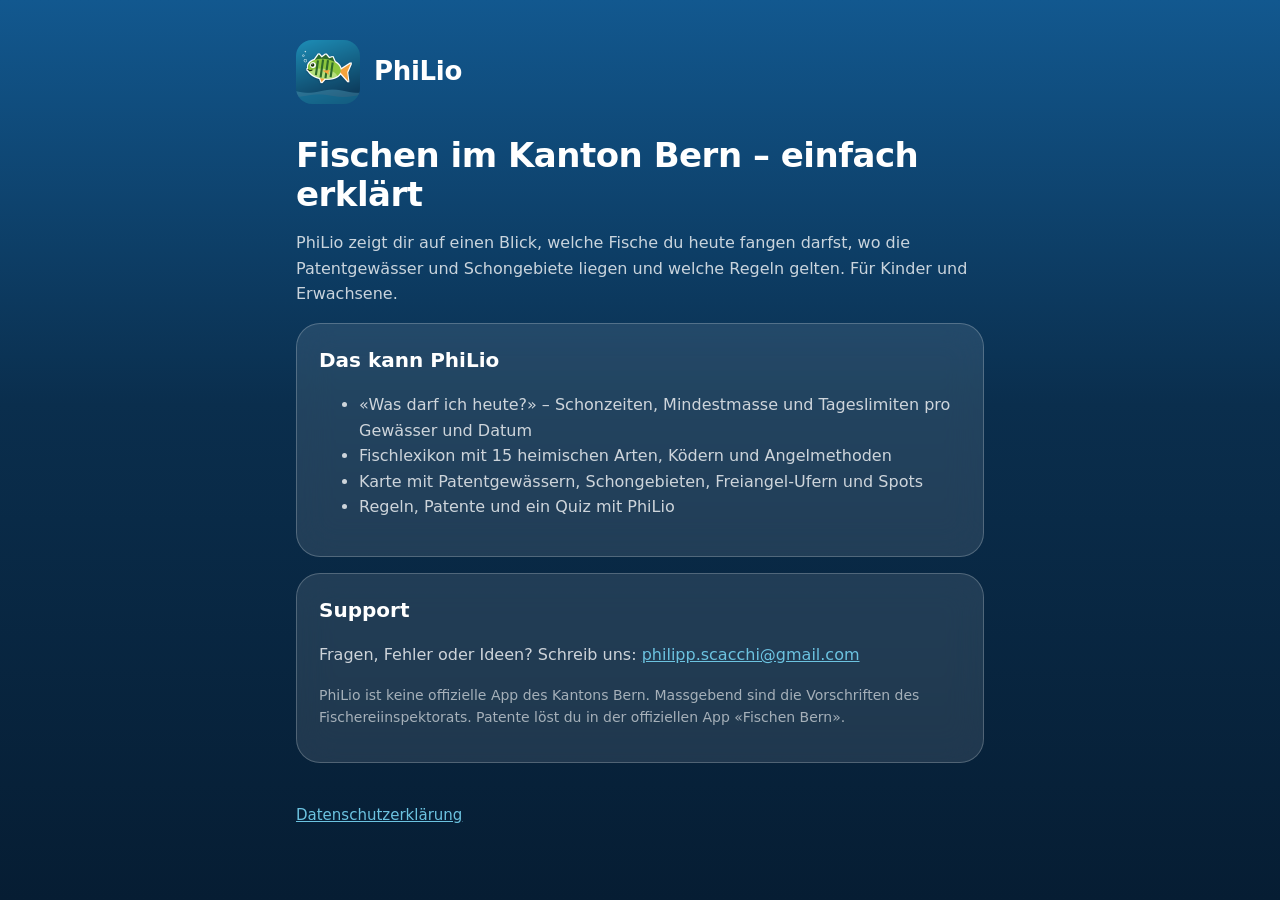
<file: index.html>
<!doctype html>
<html lang="de-CH">
<head>
  <meta charset="utf-8">
  <meta name="viewport" content="width=device-width, initial-scale=1">
  <title>PhiLio – Fischen im Kanton Bern</title>
  <meta name="description" content="PhiLio zeigt dir, welche Fische du heute im Kanton Bern fangen darfst – mit Fischlexikon, Gewässerkarte und Regeln.">
  <link rel="icon" href="icon.png">
  <link rel="stylesheet" href="style.css">
</head>
<body>
<main>
  <header>
    <img src="icon.png" alt="">
    <strong>PhiLio</strong>
  </header>

  <h1>Fischen im Kanton Bern – einfach erklärt</h1>
  <p>PhiLio zeigt dir auf einen Blick, welche Fische du heute fangen darfst,
     wo die Patentgewässer und Schongebiete liegen und welche Regeln gelten.
     Für Kinder und Erwachsene.</p>

  <div class="karte">
    <h2>Das kann PhiLio</h2>
    <ul>
      <li>«Was darf ich heute?» – Schonzeiten, Mindestmasse und Tageslimiten pro Gewässer und Datum</li>
      <li>Fischlexikon mit 15 heimischen Arten, Ködern und Angelmethoden</li>
      <li>Karte mit Patentgewässern, Schongebieten, Freiangel-Ufern und Spots</li>
      <li>Regeln, Patente und ein Quiz mit PhiLio</li>
    </ul>
  </div>

  <div class="karte">
    <h2>Support</h2>
    <p>Fragen, Fehler oder Ideen? Schreib uns:
       <a href="mailto:philipp.scacchi@gmail.com">philipp.scacchi@gmail.com</a></p>
    <p class="leise">PhiLio ist keine offizielle App des Kantons Bern. Massgebend sind
       die Vorschriften des Fischereiinspektorats. Patente löst du in der offiziellen
       App «Fischen Bern».</p>
  </div>

  <nav>
    <a href="datenschutz.html">Datenschutzerklärung</a>
  </nav>
</main>
</body>
</html>
</file>
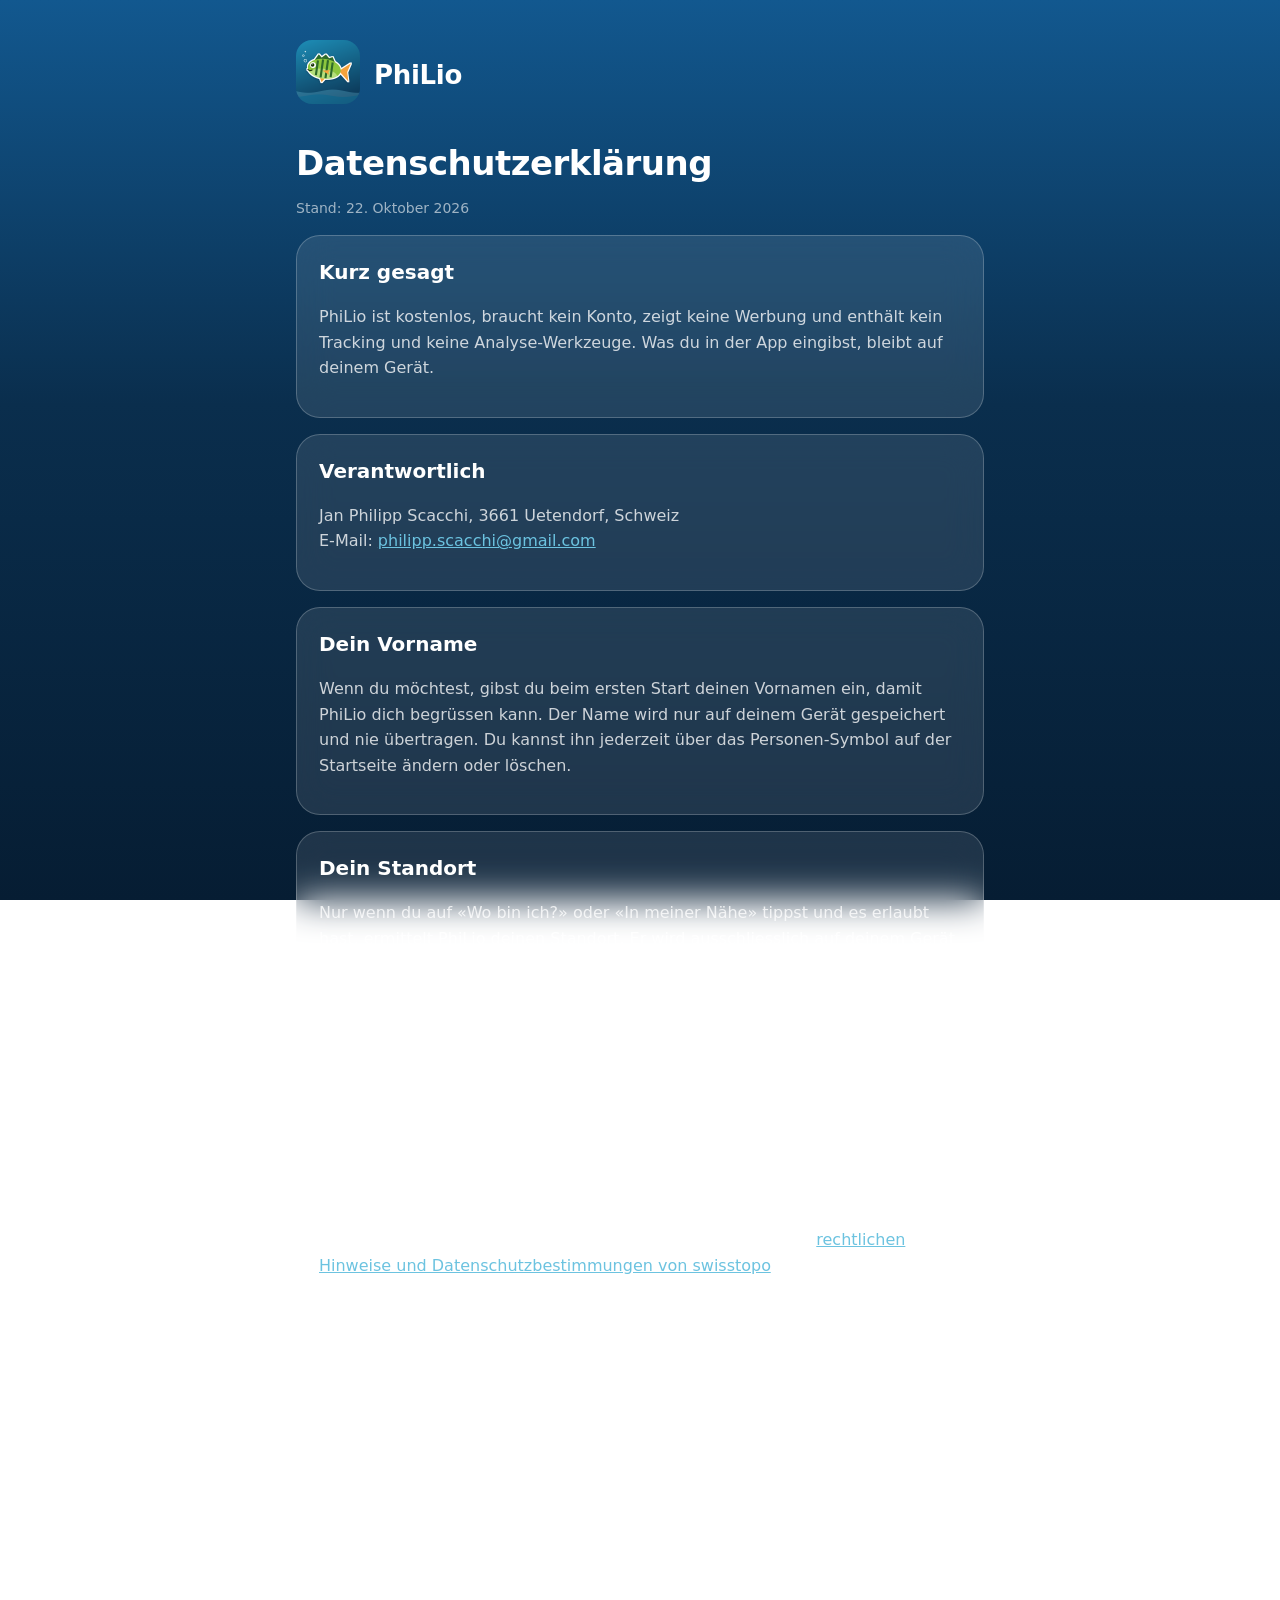
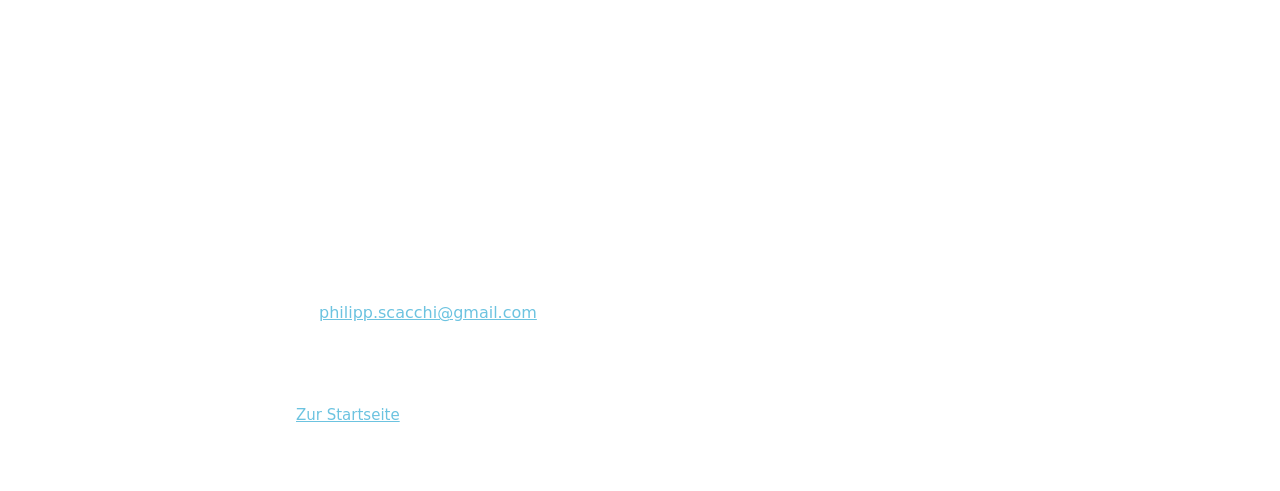
<file: datenschutz.html>
<!doctype html>
<html lang="de-CH">
<head>
  <meta charset="utf-8">
  <meta name="viewport" content="width=device-width, initial-scale=1">
  <title>PhiLio – Datenschutzerklärung</title>
  <link rel="icon" href="icon.png">
  <link rel="stylesheet" href="style.css">
</head>
<body>
<main>
  <header>
    <a href="index.html"><img src="icon.png" alt="Zur Startseite"></a>
    <strong>PhiLio</strong>
  </header>

  <h1>Datenschutzerklärung</h1>
  <p class="leise">Stand: 22. Oktober 2026</p>

  <div class="karte">
    <h2>Kurz gesagt</h2>
    <p>PhiLio ist kostenlos, braucht kein Konto, zeigt keine Werbung und enthält kein Tracking
       und keine Analyse-Werkzeuge. Was du in der App eingibst, bleibt auf deinem Gerät.</p>
  </div>

  <div class="karte">
    <h2>Verantwortlich</h2>
    <p>Jan Philipp Scacchi, 3661 Uetendorf, Schweiz<br>
       E-Mail: <a href="mailto:philipp.scacchi@gmail.com">philipp.scacchi@gmail.com</a></p>
  </div>

  <div class="karte">
    <h2>Dein Vorname</h2>
    <p>Wenn du möchtest, gibst du beim ersten Start deinen Vornamen ein, damit PhiLio
       dich begrüssen kann. Der Name wird nur auf deinem Gerät gespeichert und nie
       übertragen. Du kannst ihn jederzeit über das Personen-Symbol auf der Startseite
       ändern oder löschen.</p>
  </div>

  <div class="karte">
    <h2>Dein Standort</h2>
    <p>Nur wenn du auf «Wo bin ich?» oder «In meiner Nähe» tippst und es erlaubt hast,
       ermittelt PhiLio deinen Standort. Er wird ausschliesslich auf deinem Gerät
       verwendet, um dich auf der Karte zu zeigen oder das nächste Gewässer zu finden.
       Er wird weder gespeichert noch an uns oder Dritte übertragen. Die Erlaubnis kannst
       du in den iPhone-Einstellungen jederzeit zurücknehmen.</p>
  </div>

  <div class="karte">
    <h2>Kartenausschnitte von swisstopo</h2>
    <p>Die Hintergrundkarte lädt PhiLio direkt von den Servern des Bundesamts für
       Landestopografie swisstopo (geo.admin.ch). Dabei übermittelt dein Gerät –
       wie bei jedem Besuch einer Webseite – technisch notwendige Daten wie die
       IP-Adresse und den angefragten Kartenausschnitt. Es gelten die
       <a href="https://www.swisstopo.admin.ch/de/rechtliches">rechtlichen Hinweise und Datenschutzbestimmungen von swisstopo</a>.
       Alle übrigen Inhalte (Fischdaten, Gewässer, Regeln, Fotos) sind in der App
       enthalten und werden nicht nachgeladen.</p>
  </div>

  <div class="karte">
    <h2>Links zu anderen Angeboten</h2>
    <p>Einige Knöpfe öffnen Webseiten anderer Anbieter, zum Beispiel des Kantons Bern,
       des Netzwerks Anglerausbildung oder von Wikimedia Commons. Dort gelten deren
       Datenschutzbestimmungen.</p>
  </div>

  <div class="karte">
    <h2>Daten löschen</h2>
    <p>Wenn du PhiLio löschst, werden alle in der App gespeicherten Daten
       (also dein Vorname) vollständig entfernt.</p>
  </div>

  <div class="karte">
    <h2>Deine Rechte</h2>
    <p>Nach dem Schweizer Datenschutzgesetz kannst du Auskunft verlangen, welche
       Daten über dich bearbeitet werden. Da PhiLio keine Daten über dich an uns
       überträgt, haben wir keine. Bei Fragen schreib uns an
       <a href="mailto:philipp.scacchi@gmail.com">philipp.scacchi@gmail.com</a>.</p>
  </div>

  <nav>
    <a href="index.html">Zur Startseite</a>
  </nav>
</main>
</body>
</html>
</file>
<file: style.css>
:root {
  --tiefsee: #0a2e4d;
  --see: #12588f;
  --aare: #1e8fb8;
  --gletscher: #6cc3e0;
  --grund: #061d33;
  --text: #ffffff;
  --leise: rgba(255, 255, 255, 0.78);
  --glas: rgba(255, 255, 255, 0.10);
  --rand: rgba(255, 255, 255, 0.22);
}

* { box-sizing: border-box; }

body {
  margin: 0;
  min-height: 100vh;
  font-family: "Plus Jakarta Sans", system-ui, -apple-system, sans-serif;
  color: var(--text);
  background: linear-gradient(180deg, var(--see) 0%, var(--tiefsee) 45%, var(--grund) 100%) fixed;
  line-height: 1.6;
}

main {
  max-width: 720px;
  margin: 0 auto;
  padding: 40px 16px 64px;
}

header {
  display: flex;
  align-items: center;
  gap: 14px;
  margin-bottom: 32px;
}

header img { width: 64px; height: 64px; border-radius: 16px; }
header a { color: inherit; text-decoration: none; }
header strong { font-size: 26px; letter-spacing: -0.3px; }

h1 { font-size: 34px; line-height: 1.15; margin: 0 0 8px; letter-spacing: -0.5px; }
h2 { font-size: 20px; margin: 0 0 8px; }
p, li { color: var(--leise); }
a { color: var(--gletscher); }

.karte {
  background: var(--glas);
  border: 1px solid var(--rand);
  border-radius: 24px;
  padding: 20px 22px;
  margin: 16px 0;
  backdrop-filter: blur(18px);
  -webkit-backdrop-filter: blur(18px);
}

.leise { font-size: 14px; color: rgba(255, 255, 255, 0.6); }

nav { display: flex; gap: 16px; flex-wrap: wrap; margin-top: 40px; font-size: 15px; }
</file>
